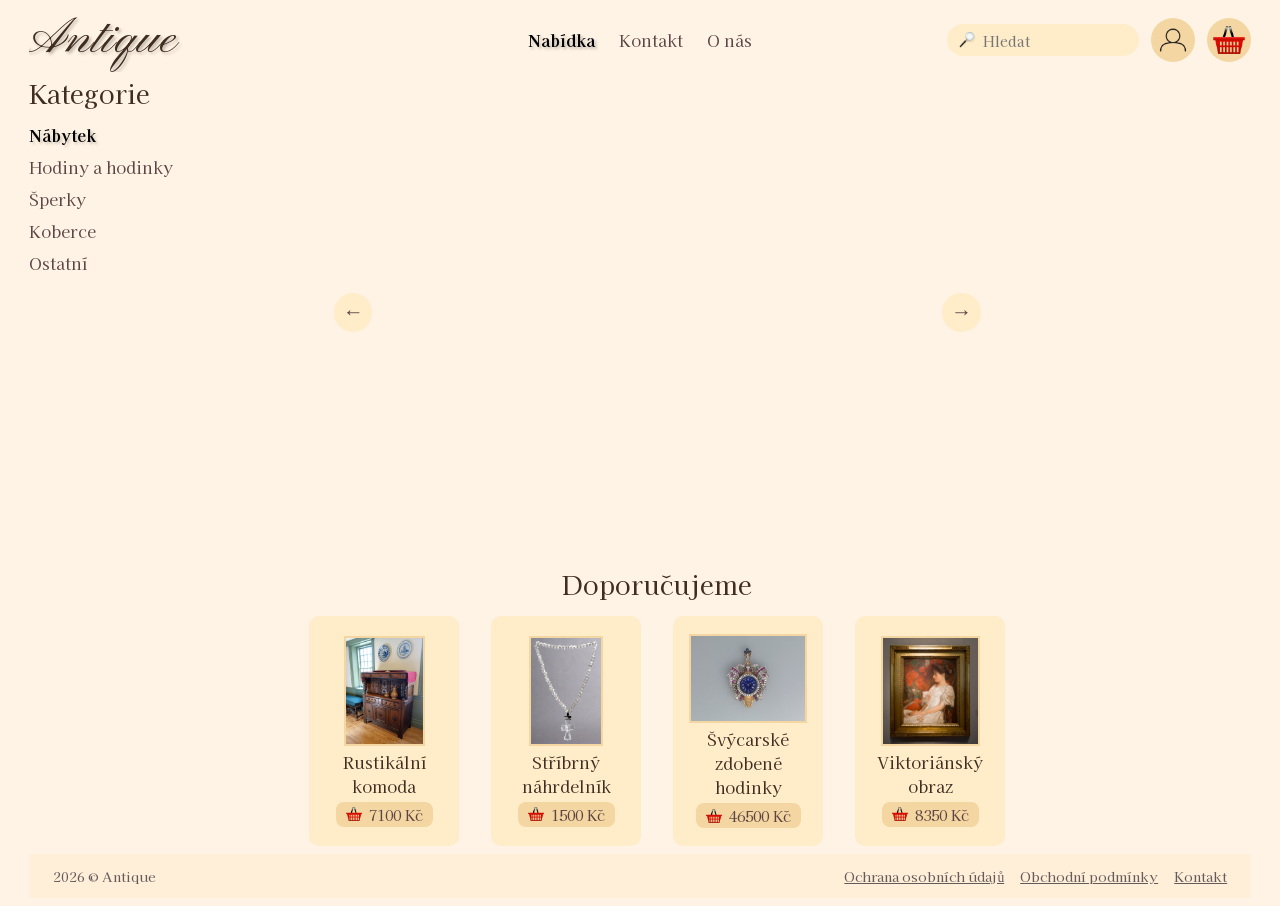
<file: index.html>
<!DOCTYPE html>
<html lang="cs">
<head>
    <meta charset="UTF-8">
    <meta name="viewport" content="width=device-width, initial-scale=1.0">
    <link rel="apple-touch-icon" sizes="180x180" href="/apple-touch-icon.png">
    <link rel="icon" type="image/png" sizes="32x32" href="/favicon-32x32.png">
    <link rel="icon" type="image/png" sizes="16x16" href="/favicon-16x16.png">
    <link rel="manifest" href="/site.webmanifest">
    <link rel="stylesheet" href="style.css">
    <link rel="preconnect" href="https://fonts.googleapis.com">
    <link rel="preconnect" href="https://fonts.gstatic.com" crossorigin>
    <link href="https://fonts.googleapis.com/css2?family=Kaisei+Opti&family=Kapakana:wght@300..400&display=swap" rel="stylesheet">
    <title>Projekt</title>
</head>
<body>
<div class="container">

    <header>
        <div class="logo">Antique</div>

        <nav>
            <a href="#" class="active">Nabídka</a>
            <a href="./contacts.html">Kontakt</a>
            <a href="./aboutus.html">O nás</a>
        </nav>

        <div class="header-right">
            <div class="search">
                <div class="icon-no-bg">
                    <img src="icons/search.png" alt="">
                </div>
                <input type="text" id="search-desktop" placeholder="Hledat">
                <button class="search-clear" id="clear-desktop" aria-label="Vymazat hledání">&#x2715;</button>
            </div>
            <div class="icon-bg">
                <img src="icons/user.png" alt="">
            </div>
            <div class="icon-bg">
                <img src="icons/shopping_cart.png" alt="">
            </div>
        </div>

        <div class="search search-mobile">
            <div class="icon-no-bg">
                <img src="icons/search.png" alt="">
            </div>
            <input type="text" id="search-mobile" placeholder="Hledat">
            <button class="search-clear" id="clear-mobile" aria-label="Vymazat hledání">&#x2715;</button>
        </div>
    </header>

    <div class="main">

        <aside class="sidebar">
            <h2 class="section-title">Kategorie</h2>
            <ul id="category-list" class="category-list">
                <li><a class="selected" href="#" data-category="nabytek">Nábytek</a></li>
                <li><a href="#" data-category="hodiny">Hodiny a hodinky</a></li>
                <li><a href="#" data-category="sperky">Šperky</a></li>
                <li><a href="#" data-category="koberce">Koberce</a></li>
                <li><a href="#" data-category="ostatni">Ostatní</a></li>
            </ul>
        </aside>

        <section class="content">
            <div class="gallery-wrapper">
                <button class="arrow-btn" id="arrow-prev" aria-label="Předchozí stránka">&#8592;</button>
                <div class="products" id="product-grid"></div>
                <button class="arrow-btn" id="arrow-next" aria-label="Další stránka">&#8594;</button>
            </div>
            <div class="dot-indicator" id="dot-indicator"></div>

            <h2 class="section-title section-title--recommended">Doporučujeme</h2>

            <div class="recommended-clip">
                <div class="recommended" id="recommended">
                    <div class="product-card">
                        <div class="product-card-image"><img src="./images/furniture/cupboard.jpg" alt=""></div>
                        <div class="product-name">Rustikální komoda</div>
                        <div class="price">7100 Kč</div>
                    </div>
                    <div class="product-card">
                        <div class="product-card-image"><img src="./images/jewelry/necklace.jpg" alt=""></div>
                        <div class="product-name">Stříbrný náhrdelník</div>
                        <div class="price">1500 Kč</div>
                    </div>
                    <div class="product-card">
                        <div class="product-card-image"><img src="./images/clocks/watch6.jpg" alt=""></div>
                        <div class="product-name">Švýcarské zdobené hodinky</div>
                        <div class="price">46500 Kč</div>
                    </div>
                    <div class="product-card">
                        <div class="product-card-image"><img src="./images/misc/painting5.jpg" alt=""></div>
                        <div class="product-name">Viktoriánský obraz</div>
                        <div class="price">8350 Kč</div>
                    </div>
                </div>
            </div>
            <div class="rec-dot-indicator" id="rec-dot-indicator"></div>
        </section>

    </div>

    <footer>
    <div>2026 © Antique</div>
    <div class="footer-links">
        <a href="#">Ochrana osobních údajů</a>
        <a href="#">Obchodní podmínky</a>
        <a href="#">Kontakt</a>
    </div>
    </footer>
</div>

<script>
const PRODUCTS = {
    nabytek: [
        { name: "Houpací křeslo", price: "3 400 Kč",  img: "./images/furniture/chair.jpg" },
        { name: "Šicí stolek", price: "4 650 Kč",  img: "./images/furniture/table2.jpg" },
        { name: "Salónní křeslo", price: "4 000 Kč",  img: "./images/furniture/chair2.jpg" },
        { name: "Křišťálový lustr", price: "45 000 Kč", img: "./images/furniture/chandelier.jpg" },
        { name: "Secesní pohovka", price: "14 150 Kč", img: "./images/furniture/sofa.jpg" },
        { name: "Gramofonový stolek", price: "5 200 Kč",  img: "./images/furniture/table.jpg" },
        { name: "Rustikální komoda", price: "7 150 Kč",  img: "./images/furniture/cupboard.jpg" },
        { name: "Kovová lampa", price: "4 800 Kč", img: "./images/furniture/lamp.jpg" },
        { name: "Čalouněná židle", price: "3 200 Kč",  img: "./images/furniture/chair3.jpg" },
        { name: "Černá skleněná lampa", price: "2 100 Kč", img: "./images/furniture/lamp2.jpg" },
        { name: "Bílá skleněná lampa", price: "2 050 Kč", img: "./images/furniture/lamp3.jpg" },
        { name: "Selská skříň", price: "16 000 Kč", img: "./images/furniture/cupboard2.jfif" },
    ],
    hodiny: [
        { name: "Hodinky se zdobením", price: "7 700 Kč", img: "./images/clocks/watch.jpg" },
        { name: "Stojací hodiny", price: "18 400 Kč", img: "./images/clocks/clock2.jpg" },
        { name: "Náramkové hodinky", price: "10 500 Kč", img: "./images/clocks/watch2.jpg" },
        { name: "Klasické hodinky", price: "8 100 Kč", img: "./images/clocks/watch3.jpg" },
        { name: "Stolní dřevěné hodiny", price: "5 300 Kč", img: "./images/clocks/clock3.jpg" },
        { name: "Modré nástěnné hodiny", price: "3 750 Kč", img: "./images/clocks/clock4.jpg" },
        { name: "Zdobené porcelánové hodiny", price: "12 000 Kč", img: "./images/clocks/clock5.jpg" },
        { name: "Krbové hodiny", price: "9 500 Kč", img: "./images/clocks/clock6.jpg" },
        { name: "Kapesní hodinky", price: "8 350 Kč", img: "./images/clocks/watch4.jpg" },
        { name: "Černé nástěnné hodiny", price: "3 050 Kč", img: "./images/clocks/clock7.jpg" },
        { name: "Dřevěné nástěnné hodiny", price: "3 450 Kč", img: "./images/clocks/clock8.jpg" },
        { name: "Rustikální dřevěné hodiny", price: "5 650 Kč", img: "./images/clocks/clock9.jpg" },
        { name: "Starožitné hodinky", price: "5 300 Kč", img: "./images/clocks/watch5.jpg" },
        { name: "Sloupkové hodiny", price: "7 350 Kč", img: "./images/clocks/clock10.jpg" },
        { name: "Dubové hodiny", price: "18 350 Kč", img: "./images/clocks/clock11.jpg" },
        { name: "Seiko stolní budík", price: "2 200 Kč", img: "./images/clocks/clock12.jpg" },
        { name: "Švýcarské zdobené hodinky", price: "46 500 Kč", img: "./images/clocks/watch6.jpg" },
        { name: "Věžní hodiny", price: "11 950 Kč", img: "./images/clocks/clock13.jpg" },
        { name: "Černé hodiny", price: "11 500 Kč", img: "./images/clocks/clock14.jpg" },
        { name: "Švýcarské hodinky", price: "13 550 Kč", img: "./images/clocks/watch7.jpg" },
        { name: "Empírové hodiny", price: "11 050 Kč", img: "./images/clocks/clock.jpg" },
        { name: "Zlaté hodinky", price: "41 550 Kč", img: "./images/clocks/watch8.jpg" },
        { name: "Turecké hodiny", price: "21 700 Kč", img: "./images/clocks/clock15.jpg" },
        { name: "Hodiny s kalendářem", price: "36 200 Kč", img: "./images/clocks/clock16.jpg" },
    ],
    sperky: [
        { name: "Filigránové náušnice", price: "3 150 Kč", img: "./images/jewelry/earrings.jpg" },
        { name: "Prsten s diamantem", price: "30 000 Kč", img: "./images/jewelry/ring.jpg" },
        { name: "Stříbrný náhrdelník", price: "1 500 Kč", img: "./images/jewelry/necklace.jpg" },
        { name: "Visací stříbrné náušnice", price: "4 000 Kč", img: "./images/jewelry/earrings2.jpg" },
        { name: "Prsten s barevným kamenem", price: "20 000 Kč", img: "./images/jewelry/ring2.jpg" },
        { name: "Náušnice s ornamenty", price: "7 350 Kč", img: "./images/jewelry/earrings3.jpg" },
        { name: "Prsten zdobený diamanty", price: "52 350 Kč", img: "./images/jewelry/ring3.jpg" },
        { name: "Kovový náhrdelník", price: "4 350 Kč", img: "./images/jewelry/necklace2.png" },
        { name: "Rytý prsten", price: "12 300 Kč", img: "./images/jewelry/ring4.jpg" },
        { name: "Zlatý prsten", price: "31 200 Kč", img: "./images/jewelry/ring5.jpg" },
        { name: "Korálové náušnice", price: "7 750 Kč", img: "./images/jewelry/earrings4.jpg" },
        { name: "Smaragdový náhrdelník", price: "11 850 Kč", img: "./images/jewelry/necklace3.jpg" },
    ],
    koberce: [
        { name: "Tkaný koberec", price: "8 900 Kč", img: "./images/carpets/carpet.jpg" },
        { name: "Perský koberec", price: "13 500 Kč", img: "./images/carpets/carpet2.jpg" },
        { name: "Ornamentální koberec", price: "11 650 Kč", img: "./images/carpets/carpet3.jpg" },
        { name: "Červený koberec", price: "7 650 Kč", img: "./images/carpets/carpet4.jpg" },
        { name: "Orientální běhoun", price: "8 100 Kč", img: "./images/carpets/carpet5.jpg" },
        { name: "Geometrický koberec", price: "12 000 Kč", img: "./images/carpets/carpet6.jpg" },
        { name: "Hedvábný běhoun", price: "9 300 Kč", img: "./images/carpets/carpet7.jpg" },
        { name: "Modrý koberec", price: "8 300 Kč", img: "./images/carpets/carpet8.jpg" },
        { name: "Vintage tapisérie", price: "11 400 Kč", img: "./images/carpets/carpet9.jpg" },
        { name: "Turecký koberec", price: "12 350 Kč", img: "./images/carpets/carpet10.jpeg" },
        { name: "Kavkazský koberec", price: "10 100 Kč", img: "./images/carpets/carpet11.jpg" },
        { name: "Ručně tkaný koberec", price: "13 700 Kč", img: "./images/carpets/carpet12.jpg" },
    ],
    ostatni: [
        { name: "Zátiší s ovocem", price: "6 300 Kč", img: "./images/misc/painting.jpg" },
        { name: "Skleněný hrnek", price: "1 300 Kč", img: "./images/misc/cup.jpg" },
        { name: "Mramorová socha", price: "26 000 Kč", img: "./images/misc/bust.jpg" },
        { name: "Portrétní fotografie", price: "5 600 Kč", img: "./images/misc/painting2.jpg" },
        { name: "Skleněné sousoší", price: "8 150 Kč", img: "./images/misc/figurine.jpg" },
        { name: "Keramická nádoba", price: "3 250 Kč", img: "./images/misc/vase.jpg" },
        { name: "Portrétní miniatura", price: "6 300 Kč", img: "./images/misc/painting3.jpg" },
        { name: "Zdobená číše", price: "3 400 Kč", img: "./images/misc/cup2.jpg" },
        { name: "Stříbrná lžíce", price: "900 Kč", img: "./images/misc/spoon.jpg" },
        { name: "Krajinomalba", price: "13 050 Kč", img: "./images/misc/painting4.jpg" },
        { name: "Květinová soška", price: "4 600 Kč", img: "./images/misc/figurine2.jpg" },
        { name: "Viktoriánský obraz", price: "8 350 Kč", img: "./images/misc/painting5.jpg" },
    ],
};

const PER_PAGE = 6;
let currentCategory = "nabytek";
let currentPage = 1;
let searchResults = null;

const grid = document.getElementById("product-grid");
const prevBtn = document.getElementById("arrow-prev");
const nextBtn = document.getElementById("arrow-next");
const dotIndicator = document.getElementById("dot-indicator");

function isMobile() { return window.innerWidth <= 500; }
function isDesktop() { return window.innerWidth > 900; }

function allProducts() {
    return Object.values(PRODUCTS).flat();
}

function activeItems() {
    return searchResults !== null ? searchResults : PRODUCTS[currentCategory];
}

function totalPages() {
    if (isMobile()) return 1;
    return Math.ceil(activeItems().length / PER_PAGE);
}

function renderDots(total) {
    if (isMobile() || total <= 1) { dotIndicator.innerHTML = ""; return; }
    dotIndicator.innerHTML = Array.from({length: total}, (_, i) =>
        `<span class="dot${i + 1 === currentPage ? " active" : ""}" data-page="${i + 1}"></span>`
    ).join("");
}

function renderGrid() {
    const items = activeItems();
    const total = totalPages();
    const slice = isMobile() ? items : items.slice((currentPage - 1) * PER_PAGE, currentPage * PER_PAGE);

    const showArrows = isDesktop() && total > 1;
    prevBtn.style.display = showArrows ? "flex" : "none";
    nextBtn.style.display = showArrows ? "flex" : "none";

    renderDots(total);

    grid.classList.add("fade-out");
    setTimeout(() => {
        if (items.length === 0) {
            grid.innerHTML = `<div class="search-no-results">Žádné produkty nenalezeny.</div>`;
        } else {
            grid.innerHTML = slice.map(p => `
                <div class="product-card">
                    <div class="product-card-image"><img src="${p.img}" alt="${p.name}"></div>
                    <div class="product-name">${p.name}</div>
                    <div class="price">${p.price}</div>
                </div>
            `).join("");
        }
        grid.classList.remove("fade-out");
        grid.classList.add("fade-in");
        setTimeout(() => grid.classList.remove("fade-in"), 300);
    }, 180);
}

function doSearch(query) {
    const q = query.trim().toLowerCase();
    if (q === "") {
        clearSearch();
        return;
    }
    searchResults = allProducts().filter(p => p.name.toLowerCase().includes(q));
    document.querySelectorAll("#category-list a").forEach(a => a.classList.remove("selected"));
    currentPage = 1;
    renderGrid();
}

function clearSearch() {
    searchResults = null;
    document.querySelectorAll("#category-list a").forEach(a => {
        a.classList.toggle("selected", a.dataset.category === currentCategory);
    });
    currentPage = 1;
    renderGrid();
}

[["clear-desktop", "search-desktop"], ["clear-mobile", "search-mobile"]].forEach(([btnId, inputId]) => {
    const btn = document.getElementById(btnId);
    const input = document.getElementById(inputId);
    if (!btn || !input) return;
    const syncBtn = () => { btn.style.display = input.value ? "flex" : "none"; };
    input.addEventListener("input", syncBtn);
    syncBtn();
    btn.addEventListener("click", () => {
        ["search-desktop", "search-mobile"].forEach(id => {
            const el = document.getElementById(id);
            if (el) el.value = "";
        });
        [document.getElementById("clear-desktop"), document.getElementById("clear-mobile")].forEach(b => { if (b) b.style.display = "none"; });
        clearSearch();
        input.focus();
    });
});


["search-desktop", "search-mobile"].forEach(id => {
    const input = document.getElementById(id);
    if (!input) return;
    input.addEventListener("keydown", e => {
        if (e.key === "Enter") {
            ["search-desktop", "search-mobile"].forEach(otherId => {
                const other = document.getElementById(otherId);
                if (other) other.value = input.value;
            });
            ["clear-desktop", "clear-mobile"].forEach(btnId => {
                const btn = document.getElementById(btnId);
                if (btn) btn.style.display = input.value ? "flex" : "none";
            });
            doSearch(input.value);
        }
    });
    input.addEventListener("input", () => {
        const clearBtn = document.getElementById(id === "search-desktop" ? "clear-desktop" : "clear-mobile");
        if (clearBtn) clearBtn.style.display = input.value ? "flex" : "none";
        const otherClearBtn = document.getElementById(id === "search-desktop" ? "clear-mobile" : "clear-desktop");
        if (input.value === "") {
            ["search-desktop", "search-mobile"].forEach(otherId => {
                const other = document.getElementById(otherId);
                if (other) other.value = "";
            });
            if (otherClearBtn) otherClearBtn.style.display = "none";
            clearSearch();
        }
    });
});

prevBtn.addEventListener("click", () => {
    currentPage = currentPage <= 1 ? totalPages() : currentPage - 1;
    renderGrid();
});

nextBtn.addEventListener("click", () => {
    currentPage = currentPage >= totalPages() ? 1 : currentPage + 1;
    renderGrid();
});

dotIndicator.addEventListener("click", e => {
    const dot = e.target.closest(".dot");
    if (!dot) return;
    currentPage = +dot.dataset.page;
    renderGrid();
});

document.getElementById("category-list").addEventListener("click", e => {
    const link = e.target.closest("a[data-category]");
    if (!link) return;
    e.preventDefault();
    ["search-desktop", "search-mobile"].forEach(id => {
        const input = document.getElementById(id);
        if (input) input.value = "";
    });
    searchResults = null;
    document.querySelectorAll("#category-list a").forEach(a => a.classList.remove("selected"));
    link.classList.add("selected");
    currentCategory = link.dataset.category;
    currentPage = 1;
    renderGrid();
});

window.addEventListener("resize", () => {
    currentPage = 1;
    renderGrid();
    recInit();
});

(function() {
    const header = document.querySelector("header");
    window.addEventListener("scroll", () => {
        if (window.innerWidth > 900) return;
        if (window.scrollY > 10) {
            header.classList.add("header-scrolled");
        } else {
            header.classList.remove("header-scrolled");
        }
    }, { passive: true });
})();

(function() {
    const params = new URLSearchParams(window.location.search);
    const q = params.get("q");
    const cat = params.get("category");
    if (q && q.trim()) {
        ["search-desktop", "search-mobile"].forEach(id => {
            const el = document.getElementById(id);
            if (el) el.value = q;
        });
        ["clear-desktop", "clear-mobile"].forEach(id => {
            const btn = document.getElementById(id);
            if (btn) btn.style.display = "flex";
        });
        doSearch(q);
    } else if (cat && PRODUCTS[cat]) {
        currentCategory = cat;
        document.querySelectorAll("#category-list a").forEach(a => {
            a.classList.toggle("selected", a.dataset.category === cat);
        });
        renderGrid();
    } else {
        renderGrid();
    }
})();

const recStrip = document.getElementById("recommended");
const recDotEl = document.getElementById("rec-dot-indicator");
let recOffset = 0;

function isTablet() { return window.innerWidth <= 900 && window.innerWidth > 500; }

function recCardWidth() {
    const clip = document.querySelector(".recommended-clip");
    const strip = recStrip;
    if (!clip) return 0;
    const gap = parseFloat(getComputedStyle(strip).gap) || 16;
    const cardW = (clip.offsetWidth - 2 * gap) / 3;
    return cardW + gap;
}

function recMaxOffset() {
    const cards = recStrip.querySelectorAll(".product-card").length;
    return Math.max(0, cards - 3);
}

function recRender() {
    if (!isTablet()) {
        recStrip.style.transform = "";
        recDotEl.innerHTML = "";
        return;
    }
    const max = recMaxOffset();
    recOffset = Math.max(0, Math.min(recOffset, max));
    recStrip.style.transform = `translateX(-${recOffset * recCardWidth()}px)`;

    recDotEl.innerHTML = Array.from({length: max + 1}, (_, i) =>
        `<span class="rec-dot${i === recOffset ? " active" : ""}" data-i="${i}"></span>`
    ).join("");
}

recDotEl.addEventListener("click", e => {
    const dot = e.target.closest(".rec-dot");
    if (!dot) return;
    recOffset = +dot.dataset.i;
    recRender();
});

function recInit() {
    recOffset = 0;
    recRender();
}

recInit();
</script>

</body>
</html>
</file>
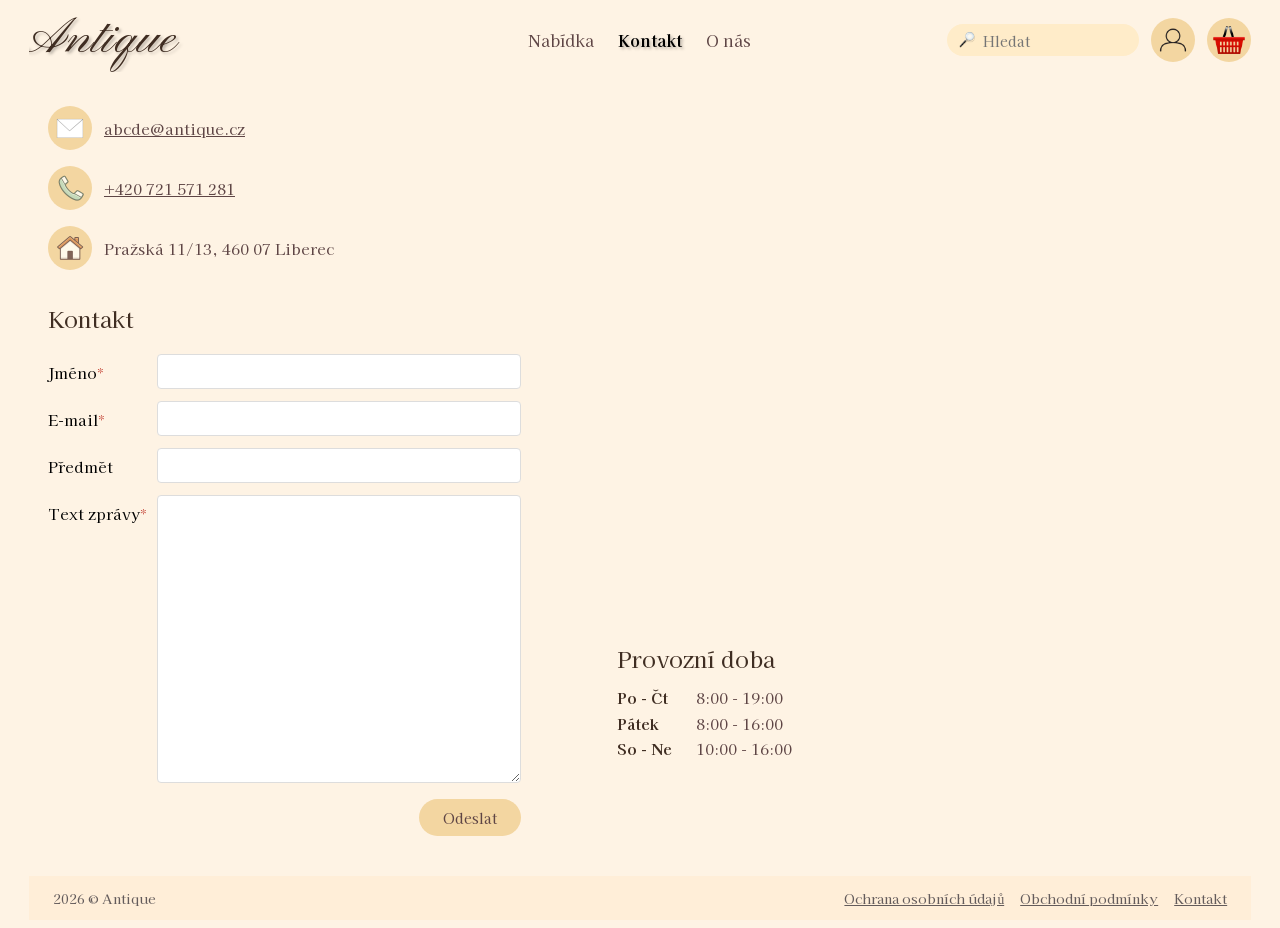
<file: contacts.html>
<!DOCTYPE html>
<html lang="cs">
<head>
    <meta charset="UTF-8">
    <meta name="viewport" content="width=device-width, initial-scale=1.0">
    <link rel="apple-touch-icon" sizes="180x180" href="/apple-touch-icon.png">
    <link rel="icon" type="image/png" sizes="32x32" href="/favicon-32x32.png">
    <link rel="icon" type="image/png" sizes="16x16" href="/favicon-16x16.png">
    <link rel="manifest" href="/site.webmanifest">
    <link rel="stylesheet" href="style.css">
    <link rel="preconnect" href="https://fonts.googleapis.com">
    <link rel="preconnect" href="https://fonts.gstatic.com" crossorigin>
    <link href="https://fonts.googleapis.com/css2?family=Kaisei+Opti&family=Kapakana:wght@300..400&display=swap" rel="stylesheet">
    <title>Kontakt</title>
</head>
<body>
<div class="container">

    <header>
        <div class="logo">Antique</div>

        <nav>
            <a href="./index.html">Nabídka</a>
            <a href="#" class="active">Kontakt</a>
            <a href="./aboutus.html">O nás</a>
        </nav>

        <div class="header-right">
            <div class="search">
                <div class="icon-no-bg">
                    <img src="icons/search.png" alt="">
                </div>
                <input type="text" id="search-desktop" placeholder="Hledat">
                <button class="search-clear" id="clear-desktop" aria-label="Vymazat hledání">&#x2715;</button>
            </div>
            <div class="icon-bg">
                <img src="icons/user.png" alt="">
            </div>
            <div class="icon-bg">
                <img src="icons/shopping_cart.png" alt="">
            </div>
        </div>

        <div class="search search-mobile">
            <div class="icon-no-bg">
                <img src="icons/search.png" alt="">
            </div>
            <input type="text" id="search-mobile" placeholder="Hledat">
            <button class="search-clear" id="clear-mobile" aria-label="Vymazat hledání">&#x2715;</button>
        </div>
    </header>

    <div class="main" style="display:block;">
        <div class="contacts-main">

            <div class="contacts-left">
                <div class="contact-info">
                    <div class="contact-info-row">
                        <div class="icon-bg"><img src="./icons/email.png" alt=""></div>
                        <a href="mailto:abcde@antique.cz">abcde@antique.cz</a>
                    </div>
                    <div class="contact-info-row">
                        <div class="icon-bg"><img src="./icons/phone.png" alt=""></div>
                        <a href="tel:+420721571281">+420 721 571 281</a>
                    </div>
                    <div class="contact-info-row">
                        <div class="icon-bg"><img src="./icons/address.png" alt=""></div>
                        <span>Pražská 11/13, 460 07 Liberec</span>
                    </div>
                </div>

                <div class="contact-form-section">
                    <h2 class="section-title">Kontakt</h2>
                    <div class="form-row form-row-name">
                        <label for="name">Jméno<span class="req">*</span></label>
                        <input type="text" id="name" name="name" required>
                    </div>
                    <div class="form-row form-row-email">
                        <label for="email">E-mail<span class="req">*</span></label>
                        <input type="email" id="email" name="email" required>
                    </div>
                    <div class="form-row">
                        <label for="subject">Předmět</label>
                        <input type="text" id="subject" name="subject">
                    </div>
                    <div class="form-row form-row-top">
                        <label for="message">Text zprávy<span class="req">*</span></label>
                        <textarea id="message" name="message" required></textarea>
                    </div>
                    <div class="form-submit">
                        <button class="btn-submit" type="submit">Odeslat</button>
                    </div>
                </div>
            </div>

            <div class="contacts-right">
                <div class="map-wrapper">
                    <iframe
                        src="https://www.google.com/maps/embed?pb=!1m18!1m12!1m3!1d2514.7!2d15.0543!3d50.7663!2m3!1f0!2f0!3f0!3m2!1i1024!2i768!4f13.1!3m3!1m2!1s0x470936b4d4b4b4b5%3A0x0!2sPra%C5%BEsk%C3%A1+10%2F11%2C+460+07+Liberec!5e0!3m2!1scs!2scz!4v1700000000000"
                        allowfullscreen=""
                        loading="lazy"
                        referrerpolicy="no-referrer-when-downgrade"
                        title="Mapa – Antique Liberec">
                    </iframe>
                </div>

                <div class="hours-section">
                    <h2 class="section-title">Provozní doba</h2>
                    <div class="hours-grid">
                        <span class="hours-day">Po - Čt</span>
                        <span class="hours-time">8:00 - 19:00</span>
                        <span class="hours-day">Pátek</span>
                        <span class="hours-time">8:00 - 16:00</span>
                        <span class="hours-day">So - Ne</span>
                        <span class="hours-time">10:00 - 16:00</span>
                    </div>
                </div>
            </div>

        </div>
    </div>

    <footer>
        <div>2026 © Antique</div>
        <div class="footer-links">
            <a href="#">Ochrana osobních údajů</a>
            <a href="#">Obchodní podmínky</a>
            <a href="#">Kontakt</a>
        </div>
    </footer>
</div>

<script>
function goSearch(query) {
    const q = query.trim();
    if (q) window.location.href = "./index.html?q=" + encodeURIComponent(q);
}

[["clear-desktop", "search-desktop"], ["clear-mobile", "search-mobile"]].forEach(([btnId, inputId]) => {
    const btn = document.getElementById(btnId);
    const input = document.getElementById(inputId);
    if (!btn || !input) return;
    const syncBtn = () => { btn.style.display = input.value ? "flex" : "none"; };
    input.addEventListener("input", syncBtn);
    syncBtn();
    btn.addEventListener("click", () => {
        input.value = "";
        btn.style.display = "none";
        input.focus();
    });
    input.addEventListener("keydown", e => {
        if (e.key === "Enter") goSearch(input.value);
    });
});

(function() {
    const header = document.querySelector("header");
    window.addEventListener("scroll", () => {
        if (window.innerWidth > 900) return;
        header.classList.toggle("header-scrolled", window.scrollY > 10);
    }, { passive: true });
})();
</script>

</body>
</html>
</file>
<file: style.css>
:root {
    --color-bg: #FEF3E4;
    --color-bg-highlighted: #F3D6A1;
    --color-bg-dark: #FFECC9;
    --color-bg-footer: #FFEED8;
    --color-text-main: #000000;
    --color-text-secondary: #5E4545;
    --color-text-footer: #635B5B;
}

* { margin: 0; padding: 0; box-sizing: border-box; }

body {
    background: var(--color-bg);
    font-family: "Kaisei Opti", serif;
    font-weight: 400;
    color: #3f2d22;
    min-width: 320px;
}

.container {
    width: 98%;
    max-width: 100%;
    margin: auto;
    min-height: 100vh;
    display: grid;
    grid-template-rows: auto 1fr auto;
    grid-template-columns: minmax(0, 1fr);
    padding: max(0.5rem, 0.4167vw) max(1rem, 0.8333vw);
    box-sizing: border-box;
}

header {
    display: grid;
    grid-template-columns: 1fr auto 1fr;
    grid-template-areas: "logo nav right";
    align-items: center;
    padding-bottom: max(0.15rem, 0.125vw);
}

.logo {
    grid-area: logo;
    font-family: "Kapakana", cursive;
    font-size: max(4rem, 3.3333vw);
    text-shadow: 2px 2px 3px rgba(0,0,0,0.25);
    min-width: 0;
    overflow: hidden;
}

nav {
    grid-area: nav;
    display: flex;
    justify-content: center;
    gap: max(1.5rem, 1.25vw);
}

nav a {
    text-decoration: none;
    color: var(--color-text-secondary);
    font-size: max(1rem, 0.8333vw);
    transition: 0.3s;
}

nav a:hover { color: var(--color-text-main); }

nav .active {
    color: var(--color-text-main);
    font-weight: bold;
    text-shadow: 2px 2px 3px rgba(0,0,0,0.25);
}

.header-right {
    grid-area: right;
    justify-self: end;
    display: flex;
    align-items: center;
    gap: max(0.75rem, 0.625vw);
}

.search {
    background: var(--color-bg-dark);
    width: max(12rem, 10vw);
    height: max(2rem, 1.6667vw);
    border-radius: 20px;
    padding: 0 max(12px, 0.625vw);
    display: flex;
    align-items: center;
    gap: max(8px, 0.4167vw);
    overflow: hidden;
}

.search input {
    flex: 1;
    min-width: 0;
    border: none;
    outline: none;
    background: transparent;
    font-size: max(0.9rem, 0.75vw);
    font-family: "Kaisei Opti", serif;
    color: var(--color-text-main);
}

.search-clear {
    display: none;
    align-items: center;
    justify-content: center;
    flex-shrink: 0;
    width: max(1rem, 0.875vw);
    height: max(1rem, 0.875vw);
    border: none;
    background: var(--color-bg-highlighted);
    color: var(--color-text-secondary);
    border-radius: 50%;
    cursor: pointer;
    font-size: max(0.6rem, 0.5vw);
    line-height: 1;
    padding: 0;
    transition: background 0.2s, color 0.2s;
}

.search-clear:hover {
    background: var(--color-text-secondary);
    color: var(--color-bg);
}

.icon-no-bg {
    display: flex;
    align-items: center;
    justify-content: center;
}

.icon-no-bg img {
    width: max(1rem, 0.8333vw);
    height: max(1rem, 0.8333vw);
    object-fit: contain;
}

.icon-bg {
    display: flex;
    align-items: center;
    justify-content: center;
    border-radius: 50%;
    background: var(--color-bg-highlighted);
    width: max(2.75rem, 2.2917vw);
    height: max(2.75rem, 2.2917vw);
    flex-shrink: 0;
}

.icon-bg img {
    width: max(2rem, 1.6667vw);
    height: max(2rem, 1.6667vw);
    object-fit: contain;
}

.search-mobile { display: none; }

.main {
    display: grid;
    grid-template-columns: minmax(0, max(175px, 9.1146vw)) 1fr minmax(0, max(140px, 7.2917vw));
    gap: max(2rem, 1.6667vw);
    min-width: 0;
}

.sidebar { width: 100%; max-width: max(175px, 9.1146vw); min-width: 0; }

.sidebar ul { list-style: none; }
.sidebar li { margin-bottom: max(0.5rem, 0.4167vw); }

.sidebar a {
    text-decoration: none;
    color: var(--color-text-secondary);
    font-size: max(1rem, 0.8333vw);
}

.sidebar .selected {
    color: var(--color-text-main);
    font-weight: bold;
    text-shadow: 2px 2px 3px rgba(0,0,0,0.2);
}

.products {
    display: grid;
    grid-template-columns: repeat(3, minmax(0, max(150px, 7.8125vw)));
    column-gap: max(2rem, 1.6667vw);
    row-gap: max(1rem, 0.8333vw);
    justify-content: center;
    min-width: 0;
}

.product-card {
    background: var(--color-bg-dark);
    padding: max(1rem, 0.8333vw);
    border-radius: max(10px, 0.5208vw);
    width: 100%;
    max-width: max(150px, 7.8125vw);
    height: max(230px, 11.9792vw);
    text-align: center;
    transition: 0.3s;
    display: flex;
    flex-direction: column;
    justify-content: center;
    align-items: center;
    gap: max(4px, 0.2083vw);
}

.product-card:hover { transform: translateY(-3px); }

.product-card-image {
    width: 100%;
    max-height: max(110px, 5.7292vw);
    flex-shrink: 0;
    display: flex;
    justify-content: center;
    align-items: center;
}

.product-card-image img {
    max-width: 100%;
    max-height: 100%;
    object-fit: contain;
    border: 2px solid var(--color-bg-highlighted);
}

.product-name { font-size: max(1rem, 0.8333vw); }

.price {
    background: var(--color-bg-highlighted);
    display: inline-flex;
    align-items: center;
    justify-content: center;
    padding: max(2px, 0.1042vw) max(10px, 0.5208vw);
    border-radius: max(8px, 0.4167vw);
    font-size: max(0.9rem, 0.75vw);
    color: var(--color-text-secondary);
}

.price::before {
    content: "";
    display: inline-block;
    width: max(1rem, 0.8333vw);
    height: max(1rem, 0.8333vw);
    background-image: url("./icons/shopping_cart.png");
    background-size: contain;
    background-repeat: no-repeat;
    background-position: center;
    margin-right: max(0.4rem, 0.3333vw);
}

.section-title {
    font-size: clamp(1.2rem, 5vw, max(1.6rem, 1.3333vw));
    margin-bottom: max(0.75rem, 0.625vw);
    font-weight: 400;
    overflow-wrap: break-word;
}
.section-title--recommended {
    text-align: center;
    margin-top: max(0.9rem, 0.75vw);
    margin-bottom: max(0.9rem, 0.75vw);
}
.recommended {
    display: flex;
    gap: max(2rem, 1.6667vw);
    justify-content: center;
    flex-wrap: wrap;
}
.recommended .product-card {
    width: max(150px, 7.8125vw);
    flex-shrink: 0;
}

.recommended-clip {
    overflow: visible;
    width: auto;
}

.rec-dot-indicator {
    display: none;
    justify-content: center;
    gap: 0.5rem;
    margin-top: 0.75rem;
}

.rec-dot {
    width: 8px;
    height: 8px;
    border-radius: 50%;
    background: var(--color-bg-highlighted);
    cursor: pointer;
    transition: background 0.2s, transform 0.2s;
    flex-shrink: 0;
}

.rec-dot.active {
    background: var(--color-text-secondary);
    transform: scale(1.25);
}

footer {
    margin-top: max(0.5rem, 0.4167vw);
    background: var(--color-bg-footer);
    padding: max(0.75rem, 0.625vw) max(1.5rem, 1.25vw);
    display: flex;
    justify-content: space-between;
    align-items: center;
    color: var(--color-text-footer);
    font-size: max(0.85rem, 0.7083vw);
}

.footer-links { display: flex; gap: max(1rem, 0.8333vw); }
.footer-links a {
    text-decoration: underline;
    color: var(--color-text-footer);
    font-size: max(0.85rem, 0.7083vw);
}

.gallery-wrapper {
    display: flex;
    align-items: center;
    justify-content: center;
    gap: max(1.75rem, 1.5vw);
}

.gallery-wrapper .products {
    flex: 0 0 max-content;
    min-width: 0;
}

.arrow-btn {
    font-size: max(1.3rem, 1.0833vw);
    line-height: 1;
    color: var(--color-text-secondary);
    background: var(--color-bg-dark);
    border: none;
    border-radius: 50%;
    width: max(2.4rem, 2vw);
    height: max(2.4rem, 2vw);
    flex-shrink: 0;
    cursor: pointer;
    transition: background 0.2s, color 0.2s, transform 0.15s;
    display: flex;
    align-items: center;
    justify-content: center;
    font-family: sans-serif;
}

.arrow-btn:hover {
    background: var(--color-bg-highlighted);
    color: var(--color-text-main);
    transform: scale(1.08);
}

.arrow-btn:active { transform: scale(0.96); }

.products { transition: opacity 0.18s ease; }
.products.fade-out { opacity: 0; }
.products.fade-in  { opacity: 1; }

.search-no-results {
    grid-column: 1 / -1;
    text-align: center;
    color: var(--color-text-secondary);
    font-size: max(1rem, 0.8333vw);
    padding: max(2rem, 1.6667vw) 0;
}

@media (min-width: 901px) {
    .sidebar a { white-space: nowrap; }
}

@media (max-width: 900px) {

    header {
        position: sticky;
        top: 0;
        z-index: 1000;
        background: var(--color-bg);
        max-width: 100%;
        min-width: 0;
        box-sizing: border-box;
        display: grid;
        grid-template-columns: minmax(0, 1fr) auto;
        grid-template-areas:
            "logo  right"
            "smob  smob"
            "nav   nav";
        gap: 0.5rem;
        padding-bottom: 0.25rem;
    }

    
    header.header-scrolled {
        padding-bottom: 0.25rem;
        background: rgba(254, 243, 228, 0.92);
        backdrop-filter: blur(6px);
        box-shadow: 0 2px 8px rgba(0,0,0,0.08);
        transition: background 0.25s ease, box-shadow 0.25s ease;
    }

    header:not(.header-scrolled) {
        background: var(--color-bg);
        box-shadow: none;
        transition: background 0.25s ease, box-shadow 0.25s ease;
    }

    header.header-scrolled nav {
        overflow: hidden;
        max-height: 0;
        margin: 0;
        opacity: 0;
        transition: max-height 0.25s ease, opacity 0.2s ease;
    }

    header:not(.header-scrolled) nav {
        max-height: 4rem;
        opacity: 1;
        transition: max-height 0.25s ease, opacity 0.2s ease;
    }

    .logo { font-size: 3rem; min-width: 0; overflow: hidden; text-overflow: ellipsis; white-space: nowrap; }
    .header-right .search { display: none; }

    .search-mobile {
        display: flex;
        grid-area: smob;
        width: 100%;
        height: 2rem;
    }

    nav { grid-area: nav; justify-content: center; gap: 1.5rem; margin-bottom: 0.25rem; }

    .main {
        grid-template-columns: minmax(0, 1fr);
        gap: 1rem;
        align-items: start;
        align-self: start;
    }

    .content {
        display: flex;
        flex-direction: column;
        align-items: center;
        width: 100%;
        min-width: 0;
    }

    .gallery-wrapper, .section-title, .recommended-clip, .dot-indicator {
        width: 100%;
        min-width: 0;
    }

    .sidebar { width: 100%; max-width: none; min-width: 0; }
    .sidebar h2 { display: block; text-align: center; }

    .category-list {
        display: flex !important;
        flex-wrap: nowrap !important;
        overflow-x: auto !important;
        justify-content: safe center !important;
        width: 100% !important;
        box-sizing: border-box !important;
        gap: 0.5rem !important;
        padding: 0 0.25rem 0.4rem;
        scrollbar-width: none;
        -ms-overflow-style: none;
    }

    .category-list::-webkit-scrollbar { display: none; }
    .category-list li { flex-shrink: 0; }

    .category-list a {
        display: block;
        padding: 0.3rem 0.9rem;
        border-radius: 20px;
        background: var(--color-bg-dark);
        font-size: 0.9rem;
        white-space: nowrap;
    }

    .category-list a.selected {
        background: var(--color-bg-highlighted);
        font-weight: bold;
        text-shadow: none;
    }

    .gallery-wrapper { gap: 0; }
    .arrow-btn { display: none !important; }

    .products {
        grid-template-columns: repeat(3, minmax(0, 150px));
        gap: 1rem;
        justify-content: center;
        width: 100%;
        box-sizing: border-box;
    }

    .product-card {
        width: 100%;
        max-width: 150px;
        min-width: 0;
        height: 230px;
        padding: 1rem;
        border-radius: 10px;
        gap: 4px;
    }

    .product-card-image { max-height: 110px; }
    .product-name { font-size: 1rem; }

    .price {
        font-size: 0.9rem;
        padding: 2px 10px;
        border-radius: 8px;
    }

    .price::before { width: 1rem; height: 1rem; margin-right: 0.4rem; }

    .dot-indicator {
        display: flex;
        justify-content: center;
        gap: 0.5rem;
        margin-top: 1rem;
    }

    .dot {
        width: 8px;
        height: 8px;
        border-radius: 50%;
        background: var(--color-bg-highlighted);
        cursor: pointer;
        transition: background 0.2s, transform 0.2s;
        flex-shrink: 0;
    }

    .dot.active {
        background: var(--color-text-secondary);
        transform: scale(1.25);
    }

    .recommended {
        flex-wrap: nowrap;
        gap: 1rem;
        justify-content: flex-start;
        transition: transform 0.3s ease;
        will-change: transform;
    }

    .recommended .product-card {
        flex: 0 0 min(150px, 28vw);
        width: min(150px, 28vw);
        max-width: 150px;
        height: 230px;
    }

    .recommended-clip {
        overflow: hidden;
        
        width: calc(3 * min(150px, 28vw) + 2 * 1rem);
        max-width: 100%;
        margin: 0 auto;
    }

    .rec-dot-indicator { display: flex; }

    .section-title { font-size: clamp(1.2rem, 5vw, 1.6rem); margin-bottom: 0.75rem; }
    .section-title--recommended { margin-top: 0.9rem; margin-bottom: 0.9rem; }

    footer {
        display: grid;
        grid-template-columns: 1fr auto;
        grid-template-rows: repeat(3, auto);
        gap: 0.25rem 0;
        padding: 0.4rem 1.5rem;
        font-size: 0.85rem;
        margin-top: 2rem;
    }

    footer > div:first-child {
        grid-column: 1;
        grid-row: 3;
        align-self: center;
    }

    .footer-links {
        grid-column: 2;
        grid-row: 1 / 4;
        flex-direction: column;
        align-items: flex-end;
        justify-content: space-between;
        gap: 0;
    }

    .footer-links a { font-size: 0.85rem; }
}

@media (max-width: 500px) {

    .container { padding: 0.75rem; }

    header {
        grid-template-areas:
            "logo  right"
            "smob  smob"
            "nav   nav";
    }

    .logo { font-size: 2.25rem; }
    header .icon-bg { width: 2rem; height: 2rem; }
    header .icon-bg img { width: 1.25rem; height: 1.25rem; }

    .search-mobile { height: 2rem; padding: 0 10px; margin-top: -0.6rem; width: 100%; max-width: 100%; }

    nav a { font-size: 0.85rem; }
    nav { gap: 0.5rem; flex-wrap: wrap; }

    .product-name { font-size: 1rem; }
    .dot-indicator { display: none; }
    .price { font-size: 1.3rem; padding: 5px 14px; }

    .products {
        grid-template-columns: min(clamp(190px, 75vw, 300px), 100%);
        gap: 1rem;
        justify-content: center;
    }

    .product-card {
        width: 100%;
        max-width: none;
        min-width: 0;
        height: auto;
        min-height: 340px;
        padding: 1.25rem 1rem;
        flex-direction: column;
        justify-content: center;
        align-items: center;
        text-align: center;
    }

    .product-card-image {
        width: 100%;
        height: clamp(170px, calc(75vw * 0.85), 255px);
        max-height: none;
        display: flex;
        justify-content: center;
        align-items: center;
    }

    .product-card-image img {
        max-width: 100%;
        max-height: 100%;
        object-fit: contain;
        border: 2px solid var(--color-bg-highlighted);
    }

    .recommended {
        flex-wrap: wrap;
        flex-direction: column;
        align-items: center;
        gap: 1rem;
        transform: none !important;
        transition: none !important;
    }

    .recommended-clip {
        width: 100%;
        overflow: visible;
        display: flex;
        flex-direction: column;
        align-items: center;
    }

    .rec-dot-indicator { display: none !important; }

    .recommended .product-card {
        width: min(clamp(190px, 75vw, 300px), 100%);
        max-width: none;
        min-width: 0;
        height: auto;
        min-height: 340px;
        flex: none;
    }

    .recommended .product-card-image {
        height: clamp(170px, calc(75vw * 0.85), 255px);
        max-height: none;
    }

    .recommended .product-card-image img {
        max-width: 100%;
        max-height: 100%;
        object-fit: contain;
        border: 2px solid var(--color-bg-highlighted);
    }
}

@media (max-width: 360px) {

    footer {
        display: flex;
        flex-direction: column;
        align-items: center;
        gap: 0.5rem;
        padding: 0.75rem 1rem;
        text-align: center;
    }

    footer > div:first-child { text-align: center; }

    .footer-links {
        flex-direction: column;
        align-items: center;
        gap: 0.25rem;
    }
}

.contacts-main {
    display: grid;
    grid-template-columns: 1fr 1.3fr;
    gap: max(6rem, 7vw);
    padding: max(2rem, 1.6667vw) max(1rem, 1.5vw);
    align-items: start;
}

.contact-info {
    display: flex;
    flex-direction: column;
    gap: max(1rem, 0.8333vw);
    margin-bottom: max(2rem, 1.6667vw);
}

.contact-info-row {
    display: flex;
    align-items: center;
    gap: max(0.75rem, 0.625vw);
}

.contact-icon {
    width: max(2.5rem, 2.0833vw);
    height: max(2.5rem, 2.0833vw);
    background: var(--color-bg-highlighted);
    border-radius: 50%;
    display: flex;
    align-items: center;
    justify-content: center;
    flex-shrink: 0;
    font-size: max(1rem, 0.875vw);
}

.contact-info-row a {
    color: var(--color-text-secondary);
    text-decoration: underline;
    font-size: max(0.95rem, 0.7917vw);
}

.contact-info-row span {
    color: var(--color-text-secondary);
    font-size: max(0.95rem, 0.7917vw);
}

.contact-form-section h2 {
    font-size: max(1.4rem, 1.1667vw);
    font-weight: 400;
    margin-bottom: max(1.25rem, 1.0417vw);
}

.form-row {
    display: flex;
    align-items: center;
    gap: max(0.3rem, 0.25vw);
    margin-bottom: max(0.75rem, 0.625vw);
}

.form-row label {
    font-size: max(0.95rem, 0.7917vw);
    color: var(--color-text-main);
    width: max(6.5rem, 5.4167vw);
    flex-shrink: 0;
}

.form-row input,
.form-row textarea {
    flex: 1;
    min-width: 0;
    background: #fff;
    border: 1px solid #ddd;
    border-radius: 4px;
    padding: 0.375rem 0.6rem;
    font-family: "Kaisei Opti", serif;
    font-size: max(0.9rem, 0.75vw);
    color: var(--color-text-main);
    outline: none;
    transition: border-color 0.2s;
}

.form-row input:focus,
.form-row textarea:focus {
    border-color: var(--color-bg-highlighted);
}

.form-row textarea {
    height: max(18rem, 15vw);
    resize: vertical;
}

.form-row-top { align-items: flex-start; }

.form-row-top label { padding-top: max(0.4rem, 0.3333vw); }

.form-submit {
    display: flex;
    justify-content: flex-end;
    margin-top: max(1rem, 0.8333vw);
}

.btn-submit {
    background: var(--color-bg-highlighted);
    color: var(--color-text-secondary);
    border: none;
    border-radius: 20px;
    padding: max(0.5rem, 0.4167vw) max(1.5rem, 1.25vw);
    font-family: "Kaisei Opti", serif;
    font-size: max(0.9rem, 0.75vw);
    cursor: pointer;
    transition: background 0.2s, color 0.2s;
}

.btn-submit:hover {
    background: var(--color-text-secondary);
    color: var(--color-bg);
}

.map-wrapper {
    width: 100%;
    border-radius: max(8px, 0.4167vw);
    overflow: hidden;
    margin-bottom: max(1.5rem, 1.25vw);
}

.map-wrapper iframe {
    width: 100%;
    height: max(32rem, 28vw);
    border: none;
    display: block;
}

.hours-section h2 {
    font-size: max(1.4rem, 1.1667vw);
    font-weight: 400;
    margin-bottom: max(0.75rem, 0.625vw);
}

.hours-grid {
    display: grid;
    grid-template-columns: auto 1fr;
    column-gap: max(1.5rem, 1.25vw);
    row-gap: max(0.2rem, 0.1667vw);
    font-size: max(0.95rem, 0.7917vw);
}

.hours-day  { font-weight: bold; }
.hours-time { color: var(--color-text-secondary); }

.req { color: #c0392b; }

@media (max-width: 900px) {
    
    .contacts-left,
    .contacts-right {
        display: contents;
    }

    
    .contacts-main {
        display: grid;
        grid-template-columns: 1fr 1fr;
        grid-template-rows: repeat(3, auto) auto auto;
        grid-template-areas:
            "info   hours"
            "info   hours"
            "info   hours"
            "map    map"
            "form   form";
        column-gap: clamp(1rem, 10vw, 6rem);
        row-gap: max(1rem, 0.8333vw);
        padding: 1.5rem 1rem;
        align-items: center;
    }

    .contact-info {
        display: contents;
        margin-bottom: 0;
    }

    .contact-info-row:nth-child(1) { grid-column: 1; grid-row: 1; }
    .contact-info-row:nth-child(2) { grid-column: 1; grid-row: 2; }
    .contact-info-row:nth-child(3) { grid-column: 1; grid-row: 3; }

    .hours-section {
        grid-column: 2;
        grid-row: 1 / 4;
        display: grid;
        grid-template-rows: subgrid;
        align-content: start;
    }

    .hours-section h2 {
        grid-row: 1;
        align-self: center;
        margin-bottom: 0.25rem;
    }

    .hours-grid {
        grid-row: 2 / 4;
        align-self: start;
        margin-top: -0.75rem;
    }

    .map-wrapper          { grid-column: 1 / -1; grid-row: 4; margin-bottom: 0; }
    .contact-form-section { grid-column: 1 / -1; grid-row: 5; }

    .map-wrapper iframe { height: 36rem; }

    
    .contact-form-section {
        display: grid;
        grid-template-columns: 1fr 1fr;
        column-gap: 0.75rem;
        row-gap: 0.75rem;
    }

    .contact-form-section .section-title { grid-column: 1 / -1; margin-bottom: 0; }
    .form-row-name  { grid-column: 1; grid-row: 2; margin-bottom: 0; }
    .form-row-email { grid-column: 2; grid-row: 2; margin-bottom: 0; }
    .form-row       { margin-bottom: 0; }
    .form-row:not(.form-row-name):not(.form-row-email) { grid-column: 1 / -1; }
    .form-submit    { grid-column: 1 / -1; margin-top: 0; }

    
    .form-row {
        flex-direction: row;
        align-items: center;
        gap: 0.1rem;
        min-width: 0;
    }

    .form-row label {
        width: 4.5rem;
        flex-shrink: 0;
        min-width: unset;
        font-size: 0.9rem;
    }

    .form-row input {
        flex: 1;
        min-width: 0;
        font-size: 0.9rem;
    }

    .form-row textarea {
        flex: none;
        width: 100%;
        min-width: 0;
        font-size: 0.9rem;
        height: 12rem;
    }

    .form-row-top {
        flex-direction: column;
        align-items: flex-start;
        gap: 0.25rem;
        margin-top: 0.25rem;
    }

    .form-row-top label {
        width: auto;
        padding-top: 0;
    }
}

@media (max-width: 500px) {

    .contacts-main {
        grid-template-columns: 1fr;
        grid-template-rows: repeat(3, auto) auto auto auto;
        grid-template-areas:
            "info"
            "info"
            "info"
            "map"
            "hours"
            "form";
        column-gap: 0;
        row-gap: 1rem;
        padding: 1rem 0.75rem;
        align-items: start;
    }

    .contact-info-row:nth-child(1) { grid-column: 1; grid-row: 1; }
    .contact-info-row:nth-child(2) { grid-column: 1; grid-row: 2; }
    .contact-info-row:nth-child(3) { grid-column: 1; grid-row: 3; }

    .hours-section {
        grid-column: 1;
        grid-row: 5;
        display: block;
    }

    .hours-section h2  { margin-bottom: 0.4rem; }
    .hours-grid        { margin-top: 0; }

    .map-wrapper          { grid-column: 1; grid-row: 4; margin-bottom: 0; }
    .contact-form-section { grid-column: 1; grid-row: 6; }

    .map-wrapper iframe { height: 21rem; }

    
    .contact-form-section {
        grid-template-columns: 1fr;
        row-gap: 0.75rem;
    }

    .form-row        { margin-bottom: 0; }
    .form-row-name   { grid-column: 1; grid-row: 2; }
    .form-row-email  { grid-column: 1; grid-row: 3; }

    
    .form-row {
        flex-direction: row;
        align-items: center;
        gap: 0.1rem;
        min-width: 0;
    }

    .form-row label {
        width: 4.5rem;
        flex-shrink: 0;
        font-size: 0.9rem;
    }

    .form-row input {
        flex: 1;
        min-width: 0;
        width: auto;
        font-size: 0.9rem;
    }

    .form-row textarea {
        width: 100%;
        font-size: 0.9rem;
    }

    
    .form-row-top {
        flex-direction: column;
        align-items: flex-start;
        gap: 0.25rem;
        margin-top: 0.25rem;
    }

    .form-row-top label { width: auto; }
}

.about-main {
    max-width: 90%;
    margin: 0 auto;
    padding: 0 max(1rem, 0.8333vw) max(1.5rem, 1.25vw);
}

.about-sections {
    max-width: 60%;
    margin: 0 auto;
}

.about-section {
    margin-bottom: max(0.75rem, 0.625vw);
    text-align: center;
}

.about-section .section-title {
    margin-bottom: max(0.3rem, 0.25vw);
}

.about-section p {
    font-size: max(0.95rem, 0.7917vw);
    color: var(--color-text-secondary);
    line-height: 1.75;
    margin-bottom: max(0.3rem, 0.25vw);
}

.about-section p:has(+ ul) {
    margin-bottom: 0.2rem;
}

.about-section ul {
    list-style: disc;
    display: inline-block;
    text-align: center;
    list-style-position: inside;
    margin: 0 0 max(0.5rem, 0.4167vw);
    padding-left: 0;
}

.about-section ul li {
    font-size: max(0.95rem, 0.7917vw);
    color: var(--color-text-secondary);
    line-height: 1.75;
}

.about-section ul li a {
    color: var(--color-text-secondary);
    text-decoration: underline;
}

.about-gallery {
    margin-top: max(2rem, 1.6667vw);
    display: grid;
    grid-template-columns: 3fr 1.1fr;
    gap: max(0.5rem, 0.4167vw);
    align-items: start;
    max-width: 75%;
    margin-left: auto;
    margin-right: auto;
}

.gallery-item-main {
    display: block;
    overflow: hidden;
    border-radius: max(4px, 0.2083vw);
    cursor: pointer;
}

.gallery-item-main img {
    width: 100%;
    height: 100%;
    object-fit: cover;
    display: block;
    transition: transform 0.3s ease;
}

.gallery-item-main:hover img {
    transform: scale(1.03);
}

.gallery-grid-right {
    display: flex;
    flex-direction: column;
    gap: max(0.5rem, 0.4167vw);
    align-self: start;
}

.gallery-item {
    display: block;
    overflow: hidden;
    border-radius: max(4px, 0.2083vw);
    cursor: pointer;
}

.gallery-item img {
    width: 100%;
    height: auto;
    object-fit: cover;
    display: block;
    transition: transform 0.3s ease;
}

.gallery-item:hover img {
    transform: scale(1.04);
}

@media (max-width: 900px) {
    .about-main {
        padding: 1.5rem 1rem;
        max-width: 100%;
    }

    .about-sections {
        max-width: 85%;
    }

    .about-gallery {
        grid-template-columns: 1.65fr 1fr;
        max-width: 100%;
        gap: 0.5rem;
        align-items: stretch;
    }

    .gallery-item-main {
        height: 100%;
    }

    .gallery-item-main img {
        width: 100%;
        height: 100%;
        min-height: 280px;
        object-fit: cover;
    }

    .gallery-grid-right {
        display: flex;
        flex-direction: column;
        gap: 0.5rem;
        height: 100%;
    }

    .gallery-item {
        flex: 1;
        display: block;
        min-height: 0;
    }

    .gallery-item img {
        width: 100%;
        height: 100%;
        min-height: 130px;
        object-fit: cover;
    }
}

@media (max-width: 500px) {
    .about-gallery {
        grid-template-columns: 1fr;
    }

    .gallery-grid-right {
        flex-direction: row;
    }

    .gallery-grid-right .gallery-item {
        flex: 1;
    }

    .gallery-grid-right .gallery-item img {
        height: 35vw;
    }
}
</file>
